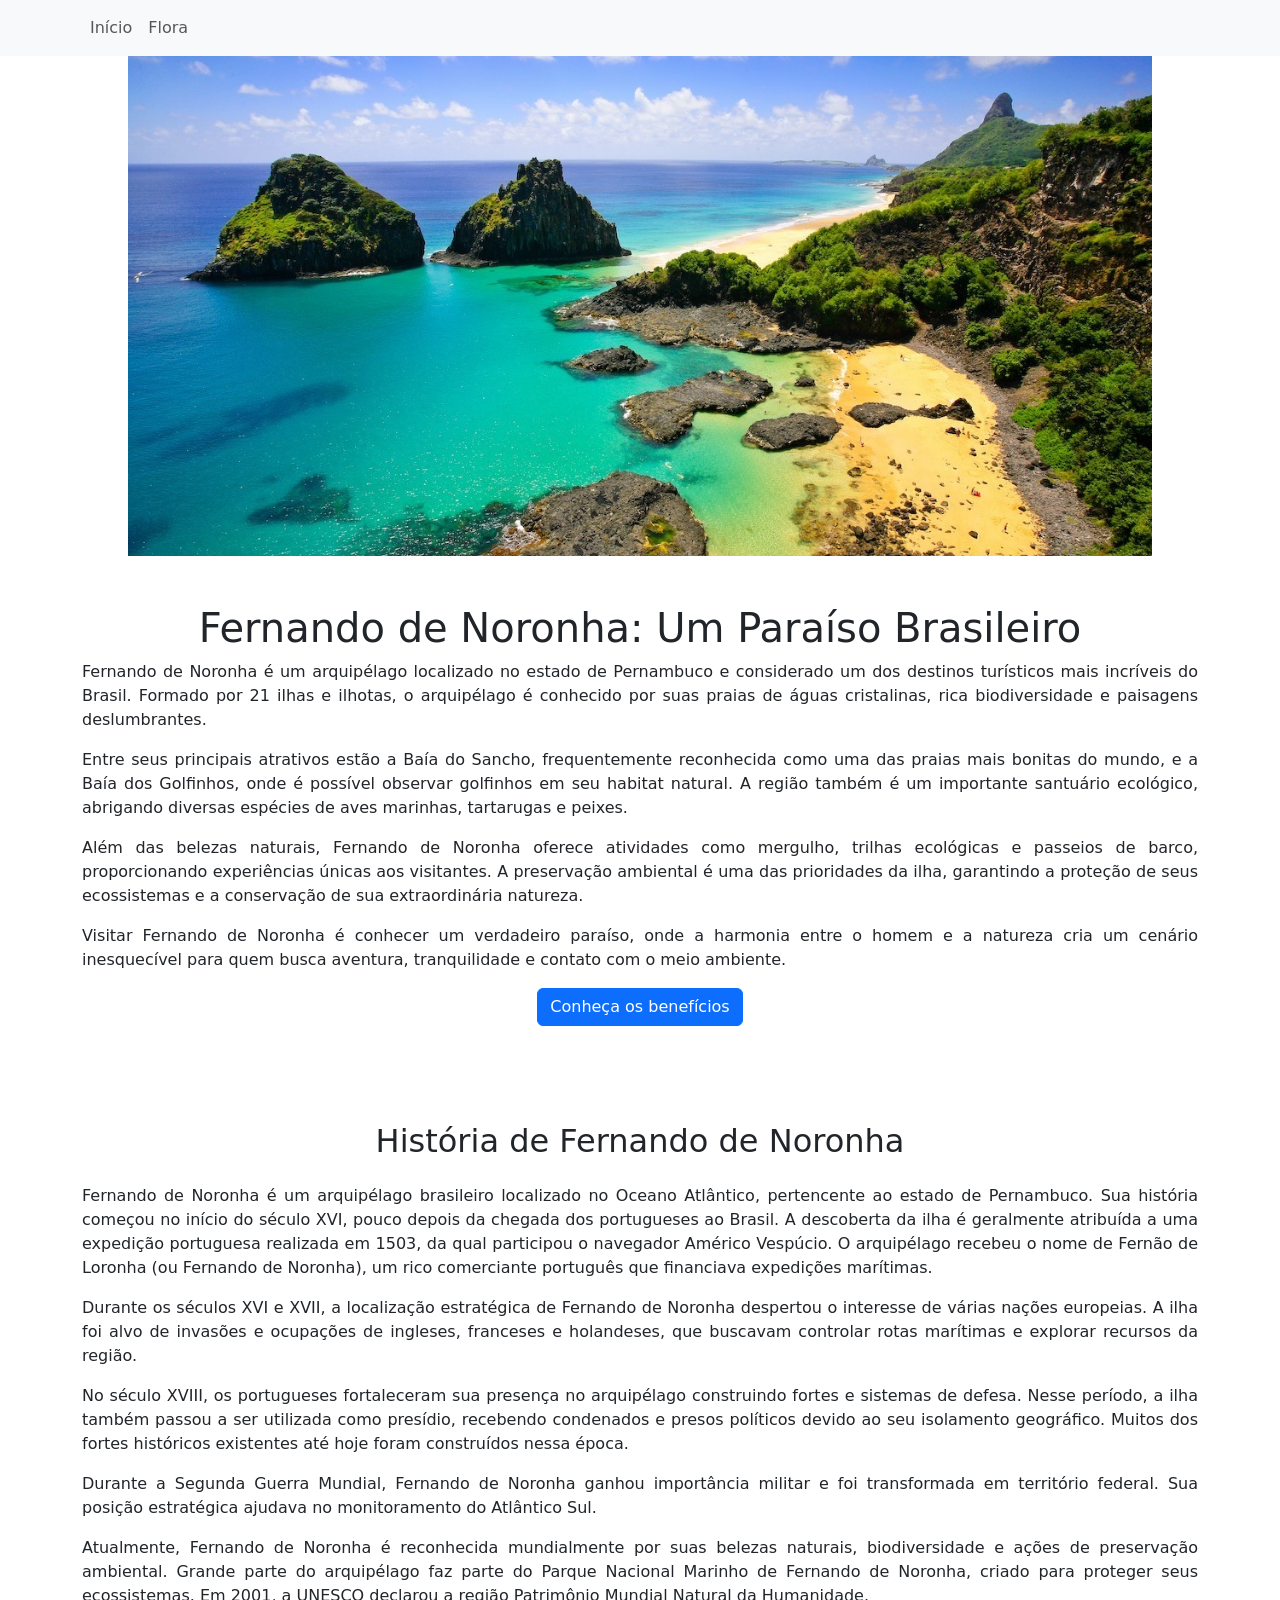
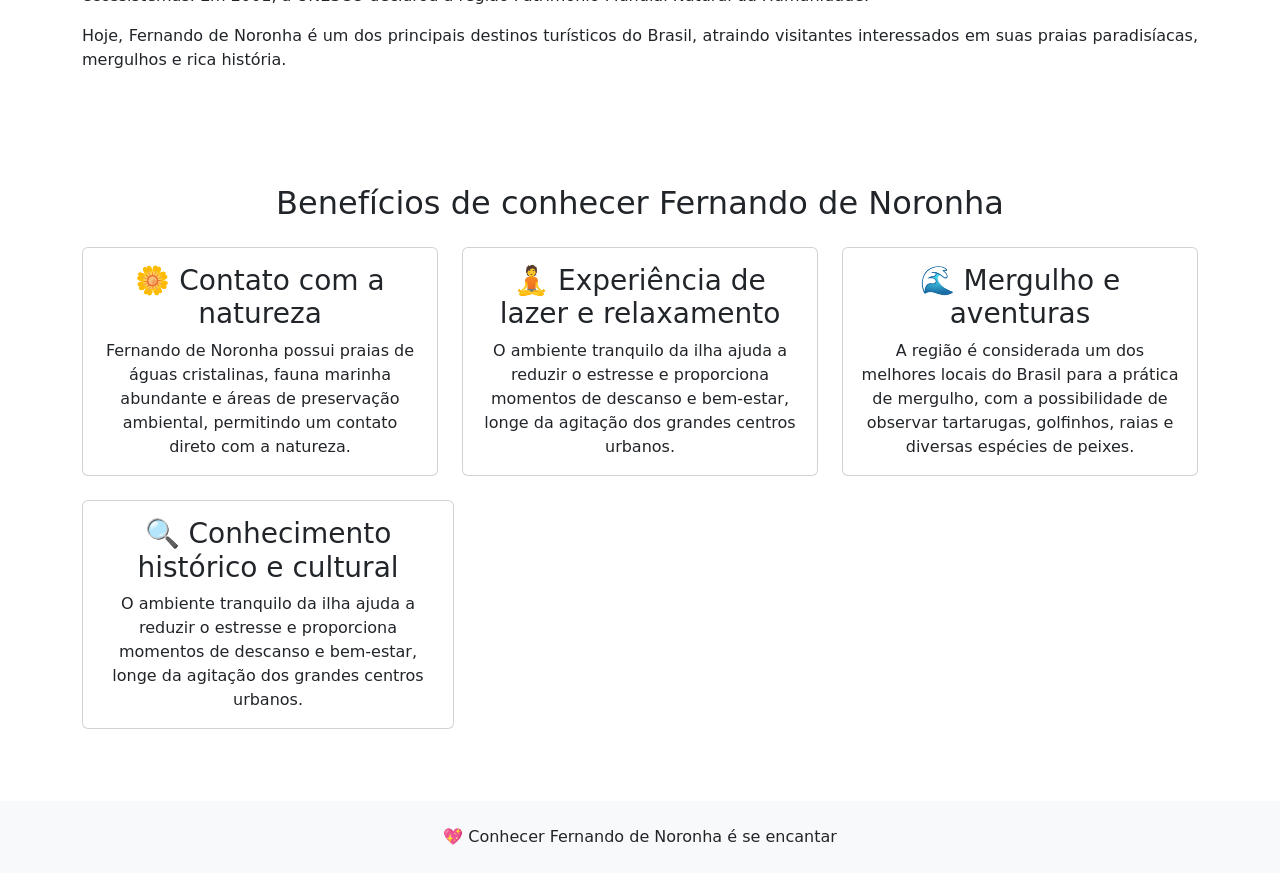
<file: lugarespe/index.html>
<!DOCTYPE html>
<html lang="pt-BR">
 
<head>
    <meta charset="UTF-8">
 
    <meta name="viewport" content="width=device-width, initial-scale=1.0">
 
    <title>Fernando de Noronha</title>
 
    <!-- Bootstrap CSS -->
    <link
        href="https://cdn.jsdelivr.net/npm/bootstrap@5.3.3/dist/css/bootstrap.min.css"
        rel="stylesheet">
 
    <!-- CSS próprio -->
    <link rel="stylesheet" href="style.css">
</head>
 
<body>
 
    <!-- Navbar -->
    <nav class="navbar navbar-expand-lg bg-body-tertiary">
 
        <div class="container">
 
            <div class="navbar-nav">
 
                <a class="nav-link" href="index.html">
                    Início
                </a>
 
                <a class="nav-link" href="flora.html">
                    Flora
                </a>
 
            </div>
 
        </div>
 
    </nav>
 
        <div class="hero-image">
            <img src="ilha.png" class="img-fluid" alt="foto de praia em noronha">
        </div>
 
 
    <!-- Apresentação -->
    <section class="container text-center py-5">
 
         <p class="h1">Fernando de Noronha: Um Paraíso Brasileiro</p>
            
            <p style="text-align: justify;">
                Fernando de Noronha é um arquipélago localizado no estado de Pernambuco e considerado um dos destinos turísticos mais incríveis do Brasil.
                Formado por 21 ilhas e ilhotas, o arquipélago é conhecido por suas praias de águas cristalinas, rica biodiversidade e paisagens deslumbrantes.
            </p>    

            <p style="text-align: justify;">
                Entre seus principais atrativos estão a Baía do Sancho, frequentemente reconhecida como uma das praias mais bonitas do mundo,
                e a Baía dos Golfinhos, onde é possível observar golfinhos em seu habitat natural. A região também é um importante santuário ecológico,
                abrigando diversas espécies de aves marinhas, tartarugas e peixes. 
            </p>    

            <p style="text-align: justify;">
                Além das belezas naturais, Fernando de Noronha oferece atividades como mergulho, trilhas ecológicas e passeios de barco,
                proporcionando experiências únicas aos visitantes. A preservação ambiental é uma das prioridades da ilha, garantindo a proteção de seus
                ecossistemas e a conservação de sua extraordinária natureza.
            </p>    

            <p style="text-align: justify;">
                Visitar Fernando de Noronha é conhecer um verdadeiro paraíso, onde a harmonia entre o homem e a natureza cria um cenário inesquecível
                para quem busca aventura, tranquilidade e contato com o meio ambiente.
             </p>

        </p>
 
        <a href="#beneficios" class="btn btn-primary">
            Conheça os benefícios
        </a>
 
    </section>
 
 
    <!-- Historia -->
    <section class="container py-5">
 
        <h2 class="text-center mb-4">
           História de Fernando de Noronha
        </h2>
 
        <p class="text-center">

            <p style="text-align: justify;">
                Fernando de Noronha é um arquipélago brasileiro localizado no Oceano Atlântico, pertencente ao estado de Pernambuco.
                Sua história começou no início do século XVI, pouco depois da chegada dos portugueses ao Brasil.
                A descoberta da ilha é geralmente atribuída a uma expedição portuguesa realizada em 1503, da qual participou o
                navegador Américo Vespúcio. O arquipélago recebeu o nome de Fernão de Loronha (ou Fernando de Noronha), um rico comerciante
                português que financiava expedições marítimas.
            </p>

            <p style="text-align: justify;">
                Durante os séculos XVI e XVII, a localização estratégica de Fernando de Noronha despertou o interesse de várias nações
                europeias. A ilha foi alvo de invasões e ocupações de ingleses, franceses e holandeses, que buscavam controlar rotas
                marítimas e explorar recursos da região.
            </p>

            <p style="text-align: justify;">
                No século XVIII, os portugueses fortaleceram sua presença no arquipélago construindo fortes e sistemas de defesa.
                Nesse período, a ilha também passou a ser utilizada como presídio, recebendo condenados e presos políticos devido
                ao seu isolamento geográfico. Muitos dos fortes históricos existentes até hoje foram construídos nessa época.
            </p>

            <p style="text-align: justify;">
                Durante a Segunda Guerra Mundial, Fernando de Noronha ganhou importância militar e foi transformada em território federal.
                Sua posição estratégica ajudava no monitoramento do Atlântico Sul.
            </p>

            <p style="text-align: justify;">
                        Atualmente, Fernando de Noronha é reconhecida mundialmente por suas belezas naturais, biodiversidade e ações de preservação
                ambiental. Grande parte do arquipélago faz parte do Parque Nacional Marinho de Fernando de Noronha, criado para proteger
                seus ecossistemas. Em 2001, a UNESCO declarou a região Patrimônio Mundial Natural da Humanidade.
            </p>

             <p style="text-align: justify;">
                Hoje, Fernando de Noronha é um dos principais destinos turísticos do Brasil, atraindo visitantes interessados em suas praias
                paradisíacas, mergulhos e rica história.
            </p>
                
        </p>
 
    </section>
 
 
    <!-- Benefícios -->
    <section id="beneficios" class="container py-5">
        
 
        <h2 class="text-center mb-4">
            Benefícios de conhecer Fernando de Noronha
        </h2>
 
        <div class="row">
 
            <div class="col-md-4 mb-4">
 
                <div class="card h-100">
 
                    <div class="card-body text-center">
 
                        <h3 class="card-title">
                           🌼 Contato com a natureza
                        </h3>
 
                        <p class="card-text">
                            Fernando de Noronha possui praias de águas cristalinas, fauna marinha abundante e áreas de preservação
                            ambiental, permitindo um contato direto com a natureza.
                        </p>
 
                    </div>
 
                </div>
 
            </div>
 
 
            <div class="col-md-4 mb-4">
 
                <div class="card h-100">
 
                    <div class="card-body text-center">
 
                        <h3 class="card-title">
                           🧘 Experiência de lazer e relaxamento
                        </h3>
 
                        <p class="card-text">
                            O ambiente tranquilo da ilha ajuda a reduzir o estresse e proporciona momentos de descanso e bem-estar,
                            longe da agitação dos grandes centros urbanos.
                        </p>
 
                    </div>
 
                </div>
 
            </div>
 
 
            <div class="col-md-4 mb-4">
 
                <div class="card h-100">
 
                    <div class="card-body text-center">
 
                        <h3 class="card-title">
                           🌊 Mergulho e aventuras
                        </h3>
 
                        <p class="card-text">
                           A região é considerada um dos melhores locais do Brasil para a prática de mergulho,
                           com a possibilidade de observar tartarugas, golfinhos, raias e diversas espécies de peixes.
                        </p>
 
                    </div>
 
                </div>
 
            </div>
 
        </div>
 
        <div class="col-md-4 mb-4">
 
                <div class="card h-100">
 
                    <div class="card-body text-center">
 
                        <h3 class="card-title">
                           🔍 Conhecimento histórico e cultural
                        </h3>
 
                        <p class="card-text">
                            O ambiente tranquilo da ilha ajuda a reduzir o estresse e proporciona momentos de descanso e bem-estar,
                            longe da agitação dos grandes centros urbanos.
                        </p>
 
                    </div>
 
                </div>
 
            </div>
 
    </section>
 
 
 
    <!-- Rodapé -->
    <footer class="bg-body-tertiary text-center py-4">
 
        <p class="mb-0">
          💖 Conhecer Fernando de Noronha é se encantar
 
    </footer>
 
</body>
 
</html>
</file>
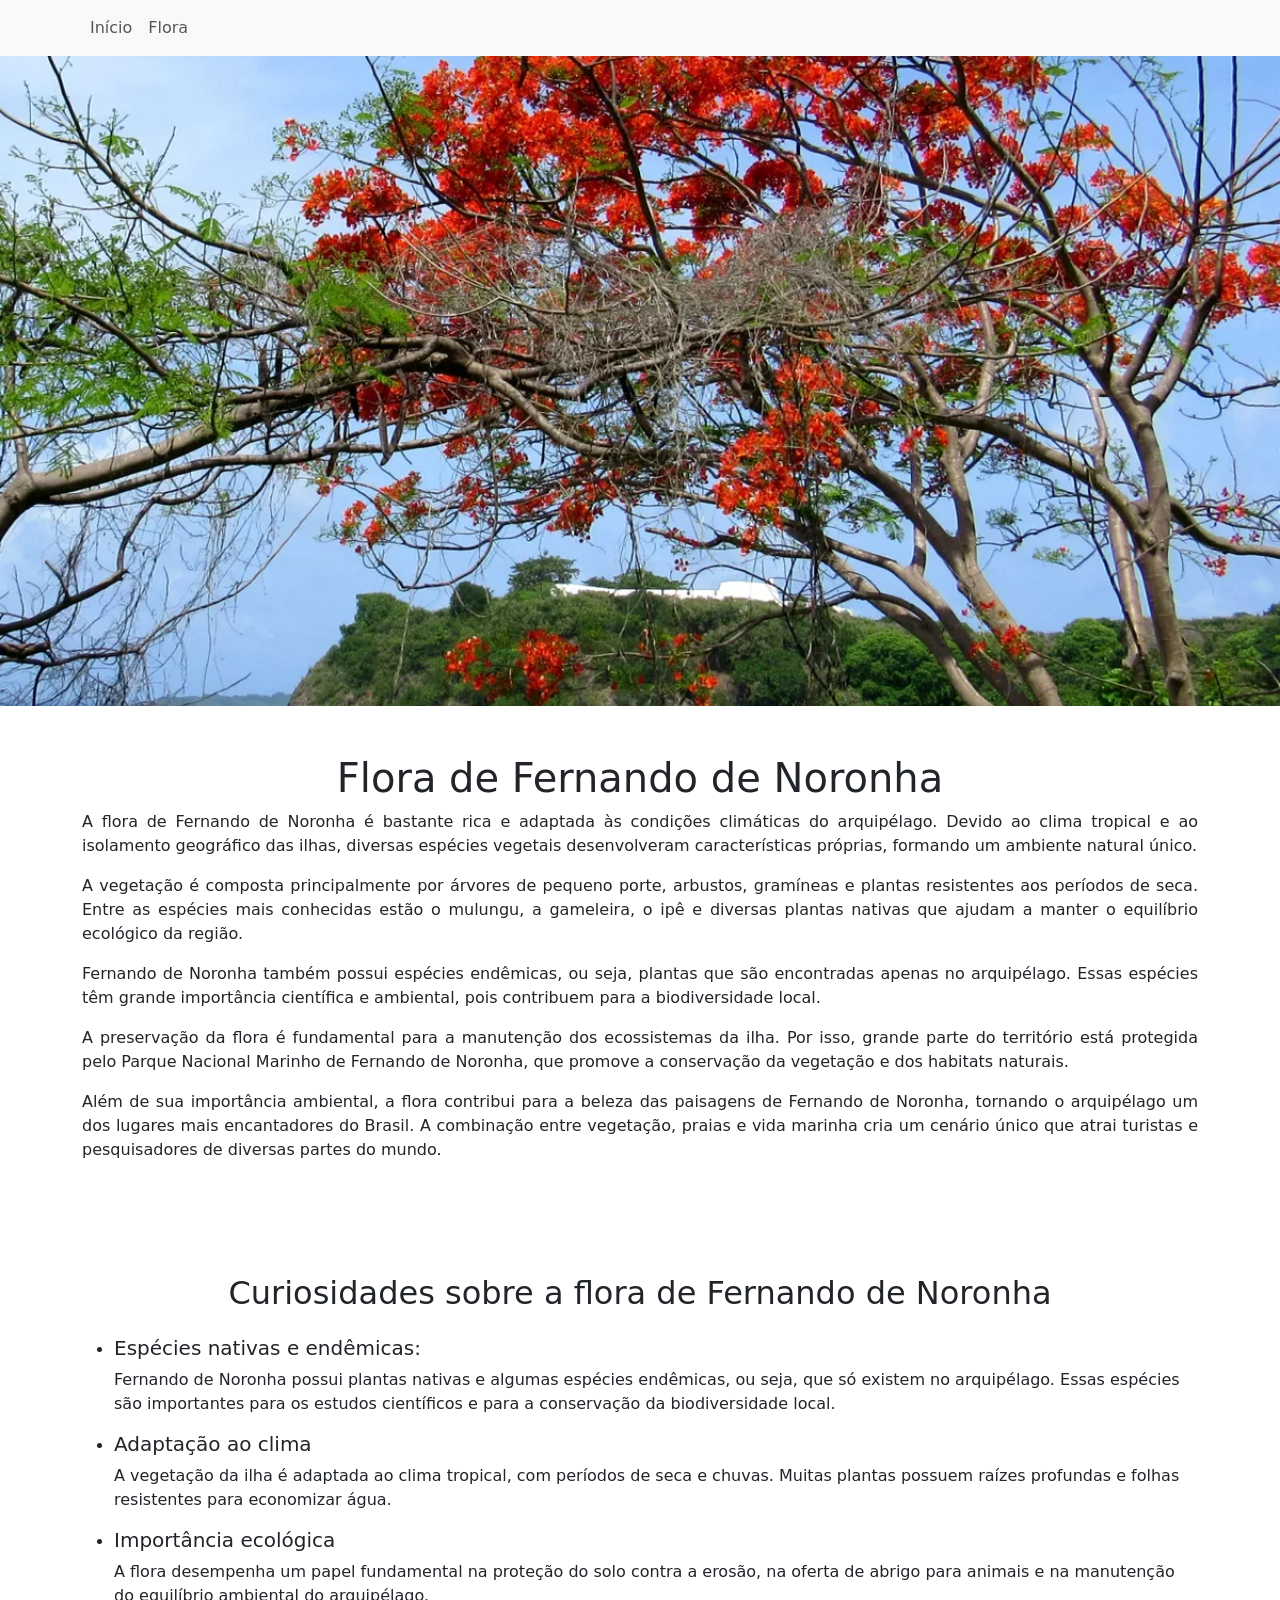
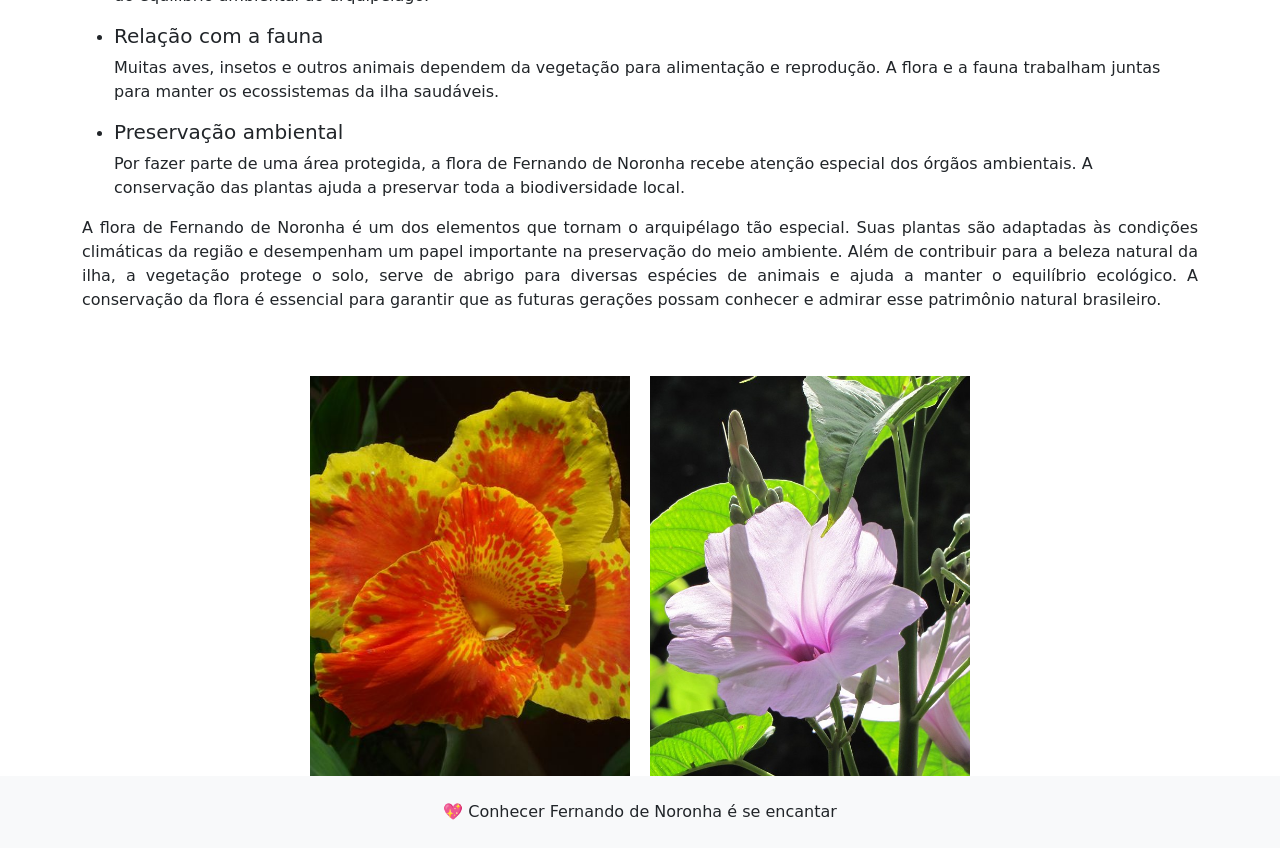
<file: lugarespe/flora.html>
<!DOCTYPE html>
<html lang="pt-BR">
 
<head>
    <meta charset="UTF-8">
 
    <meta name="viewport" content="width=device-width, initial-scale=1.0">
 
    <title>Flora | Fernando de Noronha</title>
 
    <!-- Bootstrap CSS -->
    <link
        href="https://cdn.jsdelivr.net/npm/bootstrap@5.3.3/dist/css/bootstrap.min.css"
        rel="stylesheet">
 
    <!-- CSS próprio -->
    <link rel="stylesheet" href="style.css">
</head>
 
<body>
 
    <!-- Navbar -->
    <nav class="navbar navbar-expand-lg bg-body-tertiary">
 
        <div class="container">
 
            <div class="navbar-nav">
 
                <a class="nav-link" href="index.html">
                    Início
                </a>
 
                <a class="nav-link" href="flora.html">
                    Flora
                </a>
 
            </div>
 
        </div>
 
    </nav>
 
        <div class="hero-image-flora">
            <img src="arvore.webp" class="img-fluid" alt="foto de arvore em noronha">
        </div>
 
 
    <!-- Apresentação -->
    <section class="container text-center py-5">
 
         <p class="h1">Flora de Fernando de Noronha</p>
         
        <p style="text-align: justify;">
           A flora de Fernando de Noronha é bastante rica e adaptada às condições climáticas do arquipélago.
           Devido ao clima tropical e ao isolamento geográfico das ilhas, diversas espécies vegetais desenvolveram
           características próprias, formando um ambiente natural único.
        </p>  
 
        <p style="text-align: justify;">
           A vegetação é composta principalmente por árvores de pequeno porte, arbustos, gramíneas e plantas
           resistentes aos períodos de seca. Entre as espécies mais conhecidas estão o mulungu, a gameleira, o ipê
           e diversas plantas nativas que ajudam a manter o equilíbrio ecológico da região.
        </p>    
 
        <p style="text-align: justify;">
           Fernando de Noronha também possui espécies endêmicas, ou seja, plantas que são encontradas apenas no
           arquipélago. Essas espécies têm grande importância científica e ambiental, pois contribuem para a biodiversidade
           local.
         </p>  
               
        <p style="text-align: justify;">
           A preservação da flora é fundamental para a manutenção dos ecossistemas da ilha. Por isso, grande parte do
           território está protegida pelo Parque Nacional Marinho de Fernando de Noronha, que promove a conservação da
           vegetação e dos habitats naturais.

        <p style="text-align: justify;">
           Além de sua importância ambiental, a flora contribui para a beleza das paisagens de Fernando de Noronha,
           tornando o arquipélago um dos lugares mais encantadores do Brasil. A combinação entre vegetação, praias
           e vida marinha cria um cenário único que atrai turistas e pesquisadores de diversas partes do mundo.
        </p>
 
    </section>
 
 
    <!-- Historia -->
    <section class="container py-5">
 
        <h2 class="text-center mb-4">
           Curiosidades sobre a flora de Fernando de Noronha
        </h2>
 
        <ul>
                    <li><p class="h5", style="text-align: justify;">Espécies nativas e endêmicas:</p>
                      Fernando de Noronha possui plantas nativas e algumas espécies endêmicas, ou seja,
                      que só existem no arquipélago. Essas espécies são importantes para os estudos científicos
                      e para a conservação da biodiversidade local.
                    </p></li>
                    
                    <li><p class="h5", style="text-align: justify;">Adaptação ao clima</p>
                      A vegetação da ilha é adaptada ao clima tropical, com períodos de seca e chuvas.
                      Muitas plantas possuem raízes profundas e folhas resistentes para economizar água.</p></li>

                    <li><p class="h5", style="text-align: justify;">Importância ecológica</p>
                      A flora desempenha um papel fundamental na proteção do solo contra a erosão,
                      na oferta de abrigo para animais e na manutenção do equilíbrio ambiental do arquipélago.</p></li>

                    <li><p class="h5", style="text-align: justify;">Relação com a fauna</p>
                      Muitas aves, insetos e outros animais dependem da vegetação para alimentação e reprodução.
                      A flora e a fauna trabalham juntas para manter os ecossistemas da ilha saudáveis.</p></li>

                    <li><p class="h5", style="text-align: justify;">Preservação ambiental</p>
                      Por fazer parte de uma área protegida, a flora de Fernando de Noronha recebe atenção
                      especial dos órgãos ambientais. A conservação das plantas ajuda a preservar toda a biodiversidade local.</p></li>

                    
        </ul>

        <p style="text-align: justify;">
          A flora de Fernando de Noronha é um dos elementos que tornam o arquipélago tão especial.
          Suas plantas são adaptadas às condições climáticas da região e desempenham um papel importante na preservação
          do meio ambiente. Além de contribuir para a beleza natural da ilha, a vegetação protege o solo, serve de abrigo
          para diversas espécies de animais e ajuda a manter o equilíbrio ecológico. A conservação da flora é essencial para
          garantir que as futuras gerações possam conhecer e admirar esse patrimônio natural brasileiro.
        </p>
 
 
    </section>

    
      <div class="galeria">

        <img src="flor.jpg" alt="flor amarela de noronha">
        <img class="flor" src="flor2.jpg" alt="flor rosa de noronha">
        
      </div>  
  
      <!-- Rodapé -->
      <footer class="bg-body-tertiary text-center py-4">
  
          <p class="mb-0">
            💖 Conhecer Fernando de Noronha é se encantar
  
      </footer>
 
  </body>
 
</html>
</file>
<file: lugarespe/style.css>
.hero-image img  {width:80%;height:500px;object-fit:cover; display: block; margin: 0 auto;text-align: center;}
.hero-image-flora img {width: 100%;height: 650px;object-fit: cover;position:relative}
.galeria {display: flex;justify-content: center;gap: 20px;}
.galeria img {width: 25%;height: 400px;object-fit: cover;}
</file>
